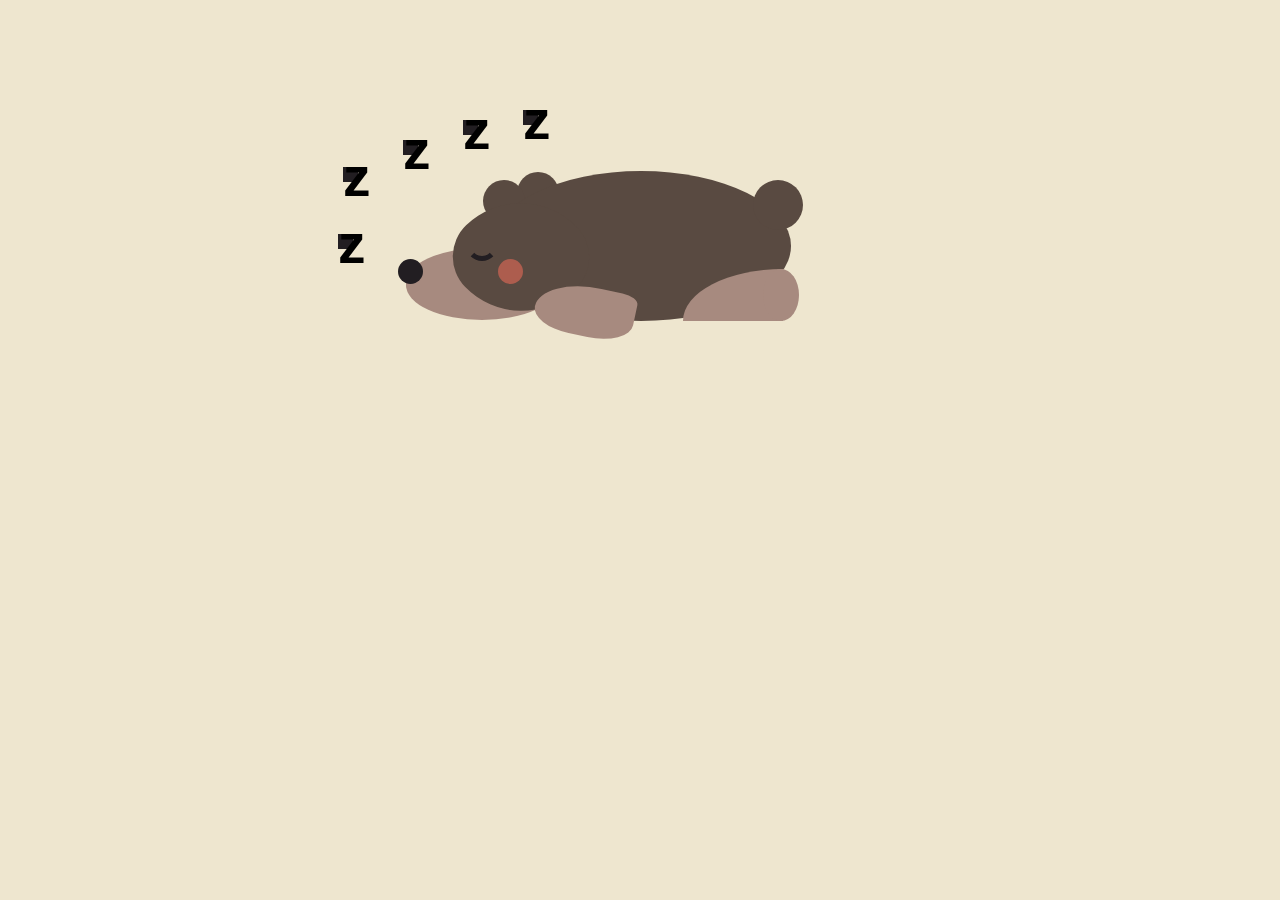
<file: sleepy_kuma/index.html>
<!DOCTYPE html>
<html lang="en">

<head>
  <meta charset="UTF-8">
  <title> Sleepy Kuma </title>
  <link rel="stylesheet" href="./style.css">

</head>


<body>

  <!-- Bear body -->
  <div id="container">
    <div class="head"></div>
    <div class="muzzle"></div>
    <div class="ears"></div>
    <div class="body"></div>
    <div class="paws-front"></div>
    <div class="paws-back"></div>
    <div class="details"></div>
    <div class="tail"></div>


    <!-- zzz text-->
    <div class="sleep">
      <span class="s1">z</span>
      <span class="s2">z</span>
      <span class="s3">z</span>
      <span class="s4">z</span>
      <span class="s5">z</span>
    </div>

  </div>
</body>

</html>
</file>
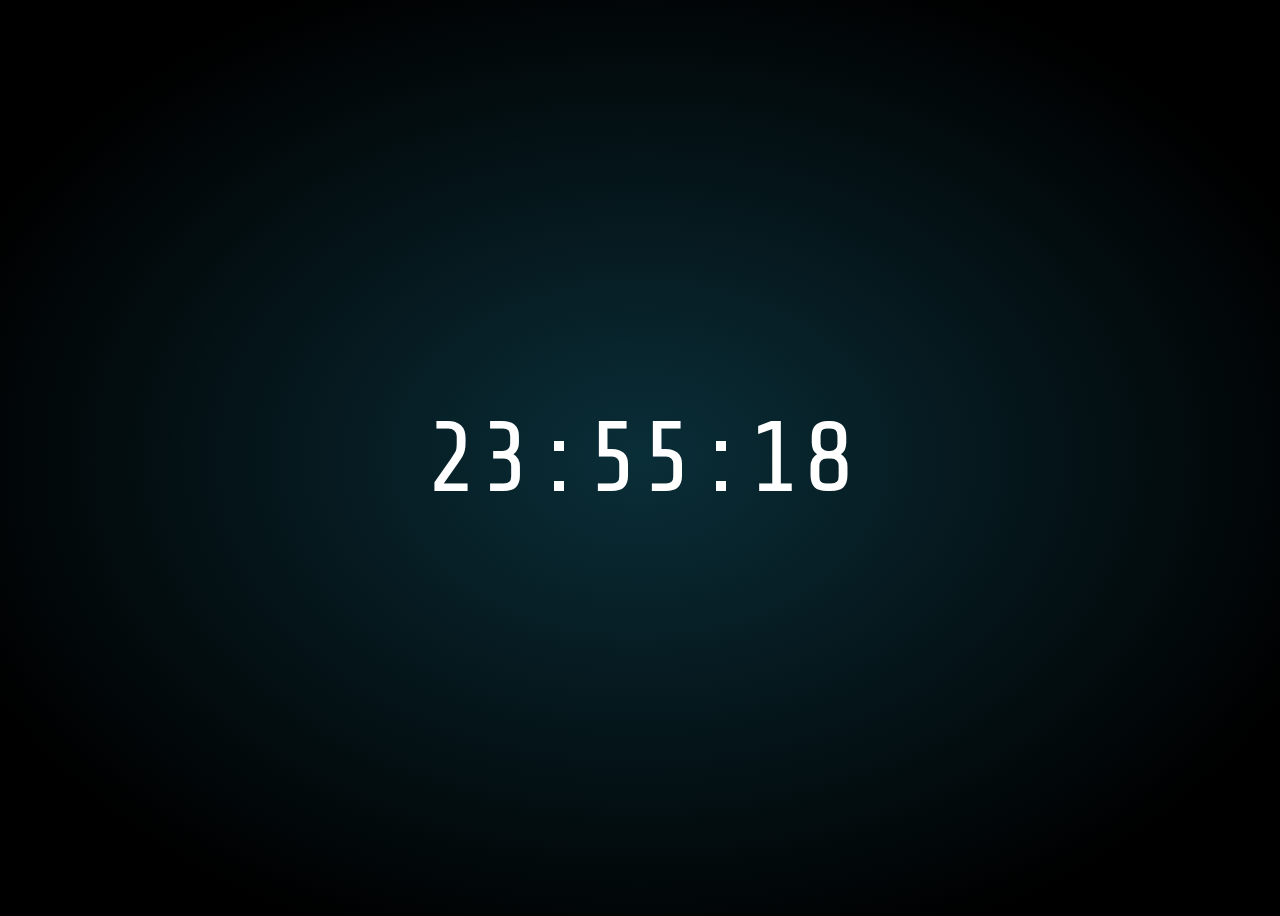
<file: clock/clock.html>
<!DOCTYPE html>
<html xmlns="http://www.w3.org/1999/xhtml" xml:lang="en" lang="en">

<head>
    <meta charset="UTF-8">
    <title>Digital clock</title>
    <link rel="stylesheet" href="clock.css">
</head>

<body>
    <div id='clock'></div>
    <script src="clock.js"></script>
</body>

</html>
</file>
<file: sleepy_kuma/style.css>
body {
  background-color: #eee6cf;
  text-align: center;
  height: 100%;
  margin: 0px;
}

#container {
  margin: 120px auto;
  position: relative;
  height: 230px;
  width: 754px;
}

#container div {
  position: absolute;
}

#container div::before,
#container div::after {
  content: '';
  position: absolute;
  display: block;
}

.head {
  z-index: 10;
  width: 152px;
  height: 70px;
  bottom: 32px;
  left: 143px;
  background: #A78A7F;
  border-radius: 100%;
}

.head:before {
  z-index: 199;
  width: 122px;
  height: 122px;
  bottom: 0px;
  left: 54px;
  background: #594a41;
  border-radius: 90% 50% 90% 50%;
  transform: rotateZ(226deg);
}

.muzzle {
  z-index: 5;
  width: 152px;
  height: 70px;
  bottom: 30px;
  left: 143px;
  background: #A78A7F;
  border-radius: 100%;
}


.ears {
  width: 42px;
  height: 42px;
  left: 220px;
  top: 60px;
  background: #594a41;
  border-radius: 100%;
  box-shadow: 34px -8px 0 0 #594a41
}


.body {
  width: 300px;
  height: 150px;
  background: #594a41;
  left: 228px;
  border-radius: 50%;
  bottom: 29px;
}

.paws-front {
  z-index: 15;
  background: #A78A7F;
  width: 100px;
  height: 50px;
  bottom: 14px;
  left: 272px;
  border-radius: 80% 22% 55% 50%;
  transform: rotateZ(12deg);
}

.paws-back {
  width: 100px;
  height: 52px;
  border-top-left-radius: 100%;
  background: #A78A7F;
  left: 420px;
  bottom: 29px;
}

.paws-back:after {
  width: 36px;
  height: 52px;
  border-radius: 100%;
  left: 80px;
  background: #A78A7F;
}


.details {
  width: 25px;
  height: 25px;
  background: #221E22;
  border-radius: 100%;
  z-index: 20;
  box-shadow: 100px 0 0 #AD5D4E;
  bottom: 66px;
  left: 135px;
}

.details:after {
  width: 22px;
  height: 22px;
  border-bottom: 5px solid #221E22;
  border-top: 5px solid transparent;
  border-left: 5px solid transparent;
  border-right: 5px solid transparent;
  border-radius: 50%;
  left: 68px;
  top: -30px;
}

.tail {
  width: 50px;
  height: 50px;
  background: #594a41;
  border-radius: 100%;
  left: 490px;
  top: 60px;
}


.sleep {
  height: 90px;
  width: 80px;
  position: absolute;
  left: 80px;
  top: 30px;
  font-size: 55px;
}

.sleep span {
  width: 15px;
  height: 15px;
  display: block;
  font-family: arial;
  font-weight: bold;
  text-align: center;
  line-height: 20px;
  background: #221E22;
  animation: zz 3s linear infinite;
}

.sleep .s1 {
  margin-left: 180px;
  margin-top: -40px;
}

.sleep .s2 {
  margin-left: 120px;
  margin-top: -5px;
}

.sleep .s3 {
  margin-left: 60px;
  margin-top: 5px;
}

.sleep .s4 {
  margin-left: 0px;
  margin-top: 12px;
}

.sleep .s5 {
  margin-left: -5px;
  margin-top: 52px;
}

@keyframes zz {
  0% {
    opacity: 0;
    transform: scale3d(.2, .2, .2) rotate(-20deg);
  }

  50% {
    opacity: 1;
  }

  80% {
    transform: translateY(-30px) translateX(20px) rotate(10deg);
    opacity: 0;
  }

  100% {
    opacity: 0;
  }
}
</file>
<file: clock/clock.css>
@import url('https://fonts.googleapis.com/css2?family=Share+Tech+Mono&display=swap');

body {
  background: radial-gradient(#0A2E38, #000 80%);
  background-color: #0a2e38;
  ;
  height: 100vh;
  overflow: hidden;
  user-select: none;
  display: flex;
  justify-content: center;
  align-items: center;
}

#clock {
  color: #fff;
  font-size: 100px;
  font-family: 'Share Tech Mono';
  text-shadow: 0 0 20px #0AAFE6 0 2px 0 #DAF6FF;
}
</file>
